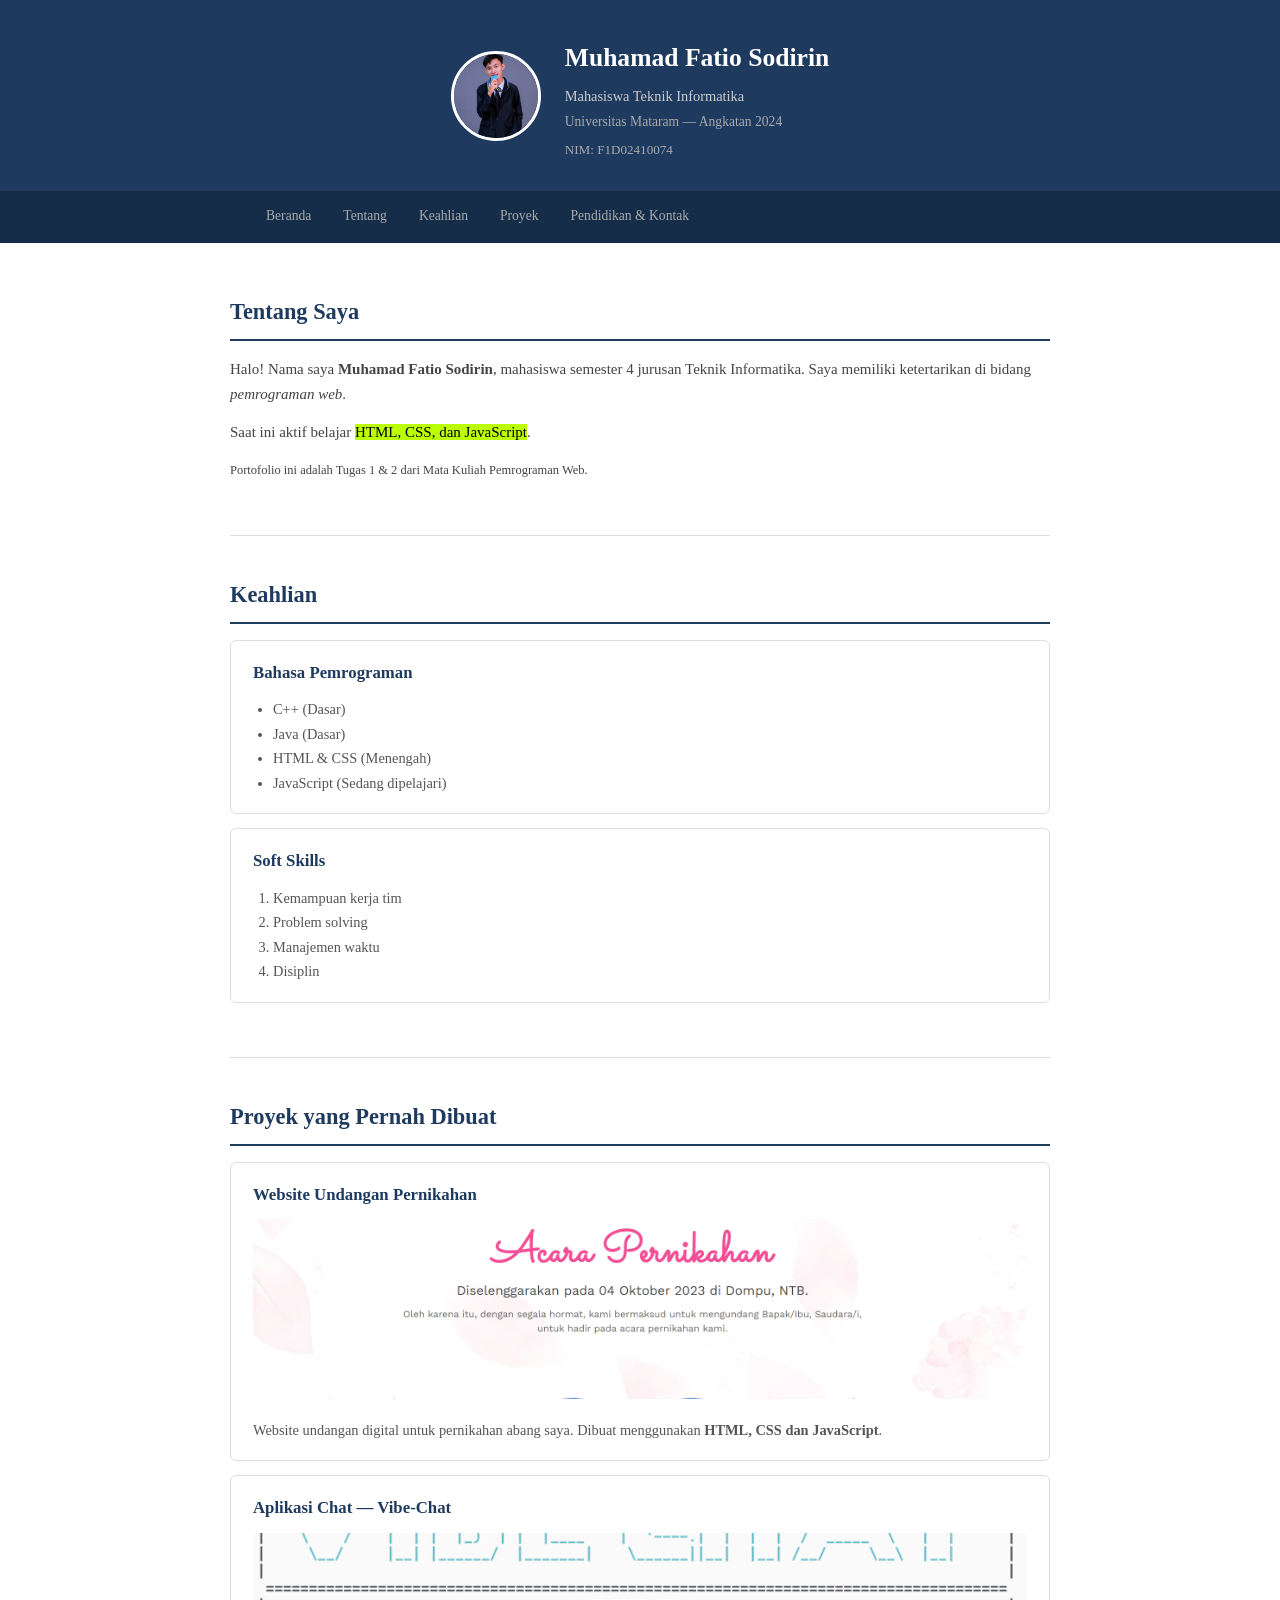
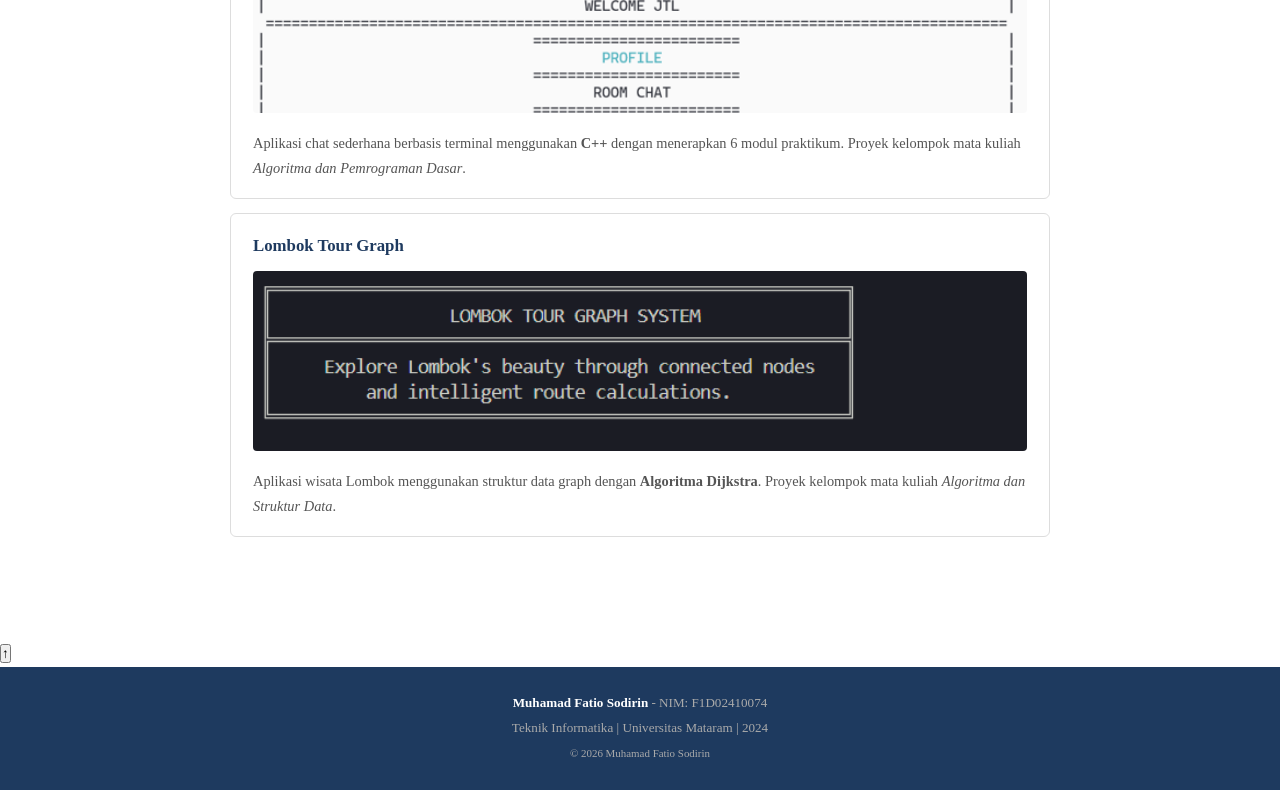
<file: index.html>
<!DOCTYPE html>
<html lang="id">
<head>
    <meta charset="UTF-8">
    <meta name="viewport" content="width=device-width, initial-scale=1.0">
    <title>Portofolio - Muhamad Fatio Sodirin</title>
    <link rel="shortcut icon" href="img/icon.png" type="image/x-icon">
    <link rel="stylesheet" href="style.css">
</head>
<body>

    <header>
        <img src="img/profile.jpg" alt="Foto profil Muhamad Fatio Sodirin">
        <div>
            <p class="sapaan" id="sapaan"></p>
            <h1>Muhamad Fatio Sodirin</h1>
            <h2>Mahasiswa Teknik Informatika</h2>
            <h3>Universitas Mataram — Angkatan 2024</h3>
            <p>NIM: F1D02410074</p>
        </div>
    </header>

    <nav>
        <div class="container">
            <ul>
                <li><a href="index.html" class="nav-link">Beranda</a></li>
                <li><a href="#tentang" class="nav-link">Tentang</a></li>
                <li><a href="#keahlian" class="nav-link">Keahlian</a></li>
                <li><a href="#proyek" class="nav-link">Proyek</a></li>
                <li><a href="halaman2.html" class="nav-link">Pendidikan & Kontak</a></li>
            </ul>
        </div>
    </nav>

    <main>
        <div class="container">

            <section id="tentang" class="fade-section">
                <h2>Tentang Saya</h2>
                <p>
                    Halo! Nama saya <strong>Muhamad Fatio Sodirin</strong>, mahasiswa semester 4 jurusan
                    Teknik Informatika. Saya memiliki ketertarikan di bidang <em>pemrograman web</em>.
                </p>
                <p>
                    Saat ini aktif belajar <mark>HTML, CSS, dan JavaScript</mark>.
                </p>
                <p><small>Portofolio ini adalah Tugas 1 & 2 dari Mata Kuliah Pemrograman Web.</small></p>
            </section>

            <section id="keahlian" class="fade-section">
                <h2>Keahlian</h2>

                <article>
                    <h3>Bahasa Pemrograman</h3>
                    <ul>
                        <li>C++ (Dasar)</li>
                        <li>Java (Dasar)</li>
                        <li>HTML & CSS (Menengah)</li>
                        <li>JavaScript (Sedang dipelajari)</li>
                    </ul>
                </article>

                <article>
                    <h3>Soft Skills</h3>
                    <ol>
                        <li>Kemampuan kerja tim</li>
                        <li>Problem solving</li>
                        <li>Manajemen waktu</li>
                        <li>Disiplin</li>
                    </ol>
                </article>
            </section>

            <section id="proyek" class="fade-section">
                <h2>Proyek yang Pernah Dibuat</h2>

                <article>
                    <h3>Website Undangan Pernikahan</h3>
                    <img src="img/undangan-pernikahan.png" alt="Preview Website Undangan Pernikahan">
                    <p>
                        Website undangan digital untuk pernikahan abang saya.
                        Dibuat menggunakan <strong>HTML, CSS dan JavaScript</strong>.
                    </p>
                </article>

                <article>
                    <h3>Aplikasi Chat — Vibe-Chat</h3>
                    <img src="img/vibechat.png" alt="Preview Aplikasi Vibe-Chat">
                    <p>
                        Aplikasi chat sederhana berbasis terminal menggunakan <strong>C++</strong>
                        dengan menerapkan 6 modul praktikum. Proyek kelompok mata kuliah
                        <em>Algoritma dan Pemrograman Dasar</em>.
                    </p>
                </article>

                <article>
                    <h3>Lombok Tour Graph</h3>
                    <img src="img/lombok-tour-graph.png" alt="Preview Lombok Tour Graph">
                    <p>
                        Aplikasi wisata Lombok menggunakan struktur data graph dengan
                        <strong>Algoritma Dijkstra</strong>. Proyek kelompok mata kuliah
                        <em>Algoritma dan Struktur Data</em>.
                    </p>
                </article>
            </section>

        </div>
    </main>

    <button id="back-to-top" title="Kembali ke atas">↑</button>

    <footer>
        <div class="container">
            <p><strong>Muhamad Fatio Sodirin</strong> - NIM: F1D02410074</p>
            <p>Teknik Informatika | Universitas Mataram | 2024</p>
            <p><small>&copy; 2026 Muhamad Fatio Sodirin</small></p>
        </div>
    </footer>

    <script src="script.js"></script>
</body>
</html>
</file>
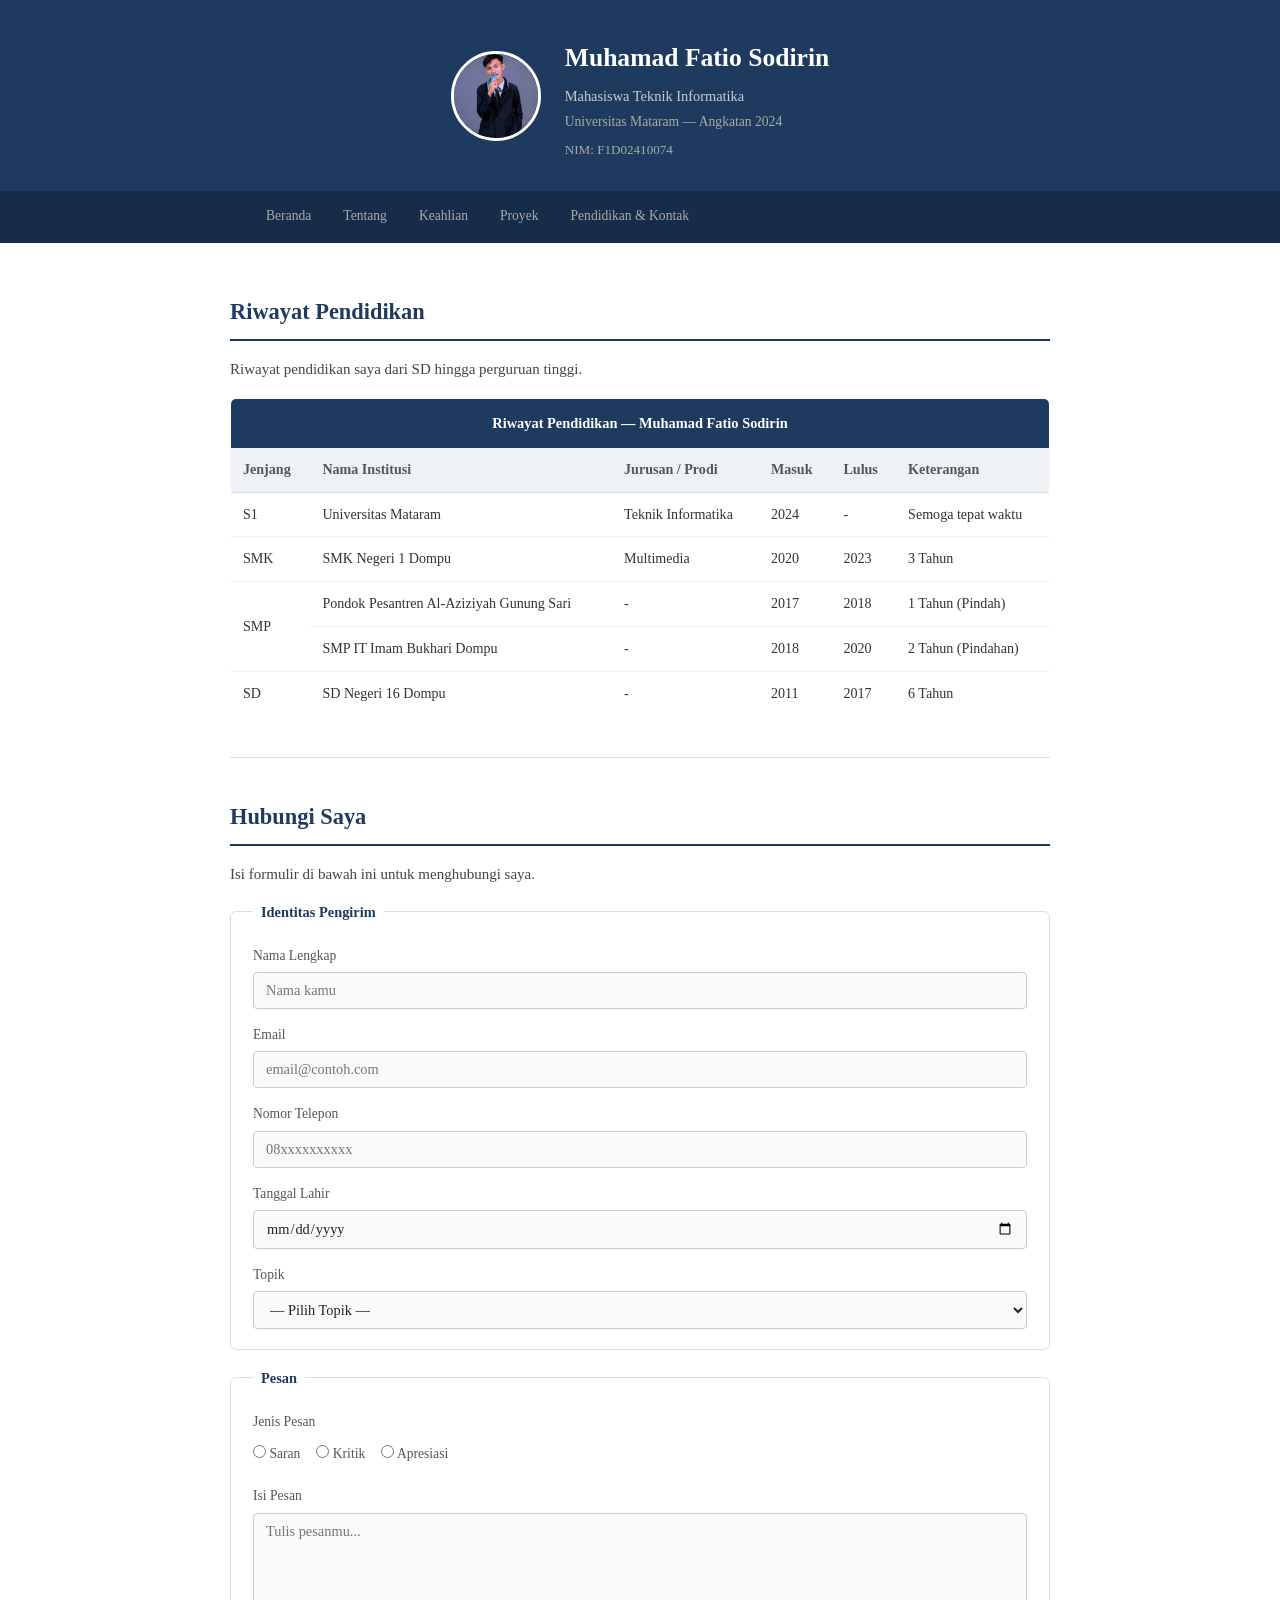
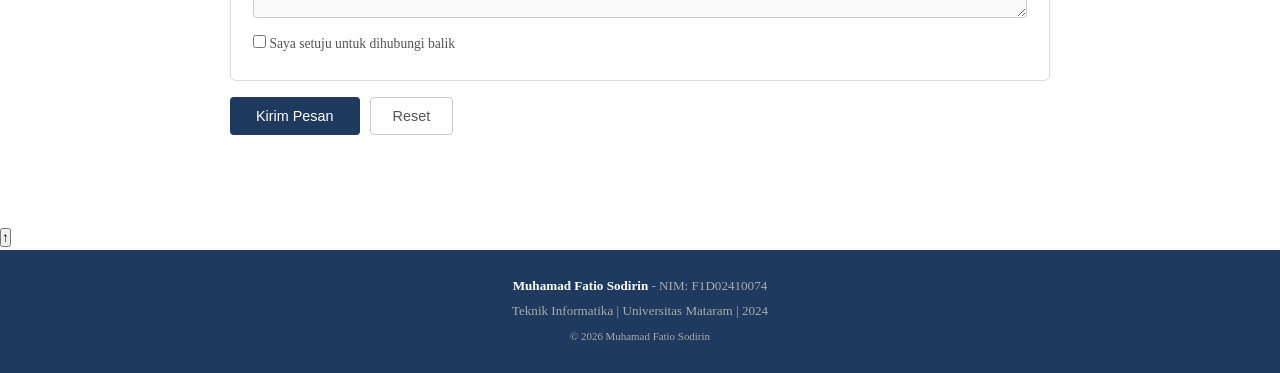
<file: halaman2.html>
<!DOCTYPE html>
<html lang="id">
<head>
    <meta charset="UTF-8">
    <meta name="viewport" content="width=device-width, initial-scale=1.0">
    <title>Pendidikan & Kontak - Muhamad Fatio Sodirin</title>
    <link rel="shortcut icon" href="img/icon.jpg" type="image/x-icon">
    <link rel="stylesheet" href="style.css">
</head>
<body>

    <header>
        <img src="img/profile.jpg" alt="Foto profil Muhamad Fatio Sodirin">
        <div>
            <p class="sapaan" id="sapaan"></p>
            <h1>Muhamad Fatio Sodirin</h1>
            <h2>Mahasiswa Teknik Informatika</h2>
            <h3>Universitas Mataram — Angkatan 2024</h3>
            <p>NIM: F1D02410074</p>
        </div>
    </header>

    <nav>
        <div class="container">
            <ul>
                <li><a href="index.html" class="nav-link">Beranda</a></li>
                <li><a href="index.html#tentang" class="nav-link">Tentang</a></li>
                <li><a href="index.html#keahlian" class="nav-link">Keahlian</a></li>
                <li><a href="index.html#proyek" class="nav-link">Proyek</a></li>
                <li><a href="halaman2.html" class="nav-link">Pendidikan & Kontak</a></li>
            </ul>
        </div>
    </nav>

    <main>
        <div class="container">

            <section id="pendidikan" class="fade-section">
                <h2>Riwayat Pendidikan</h2>
                <p>Riwayat pendidikan saya dari SD hingga perguruan tinggi.</p>

                <table>
                    <thead>
                        <tr>
                            <td colspan="6"><strong>Riwayat Pendidikan — Muhamad Fatio Sodirin</strong></td>
                        </tr>
                        <tr>
                            <th>Jenjang</th>
                            <th>Nama Institusi</th>
                            <th>Jurusan / Prodi</th>
                            <th>Masuk</th>
                            <th>Lulus</th>
                            <th>Keterangan</th>
                        </tr>
                    </thead>
                    <tbody>
                        <tr>
                            <td>S1</td>
                            <td>Universitas Mataram</td>
                            <td>Teknik Informatika</td>
                            <td>2024</td>
                            <td>-</td>
                            <td>Semoga tepat waktu</td>
                        </tr>
                        <tr>
                            <td>SMK</td>
                            <td>SMK Negeri 1 Dompu</td>
                            <td>Multimedia</td>
                            <td>2020</td>
                            <td>2023</td>
                            <td>3 Tahun</td>
                        </tr>
                        <tr>
                            <td rowspan="2">SMP</td>
                            <td>Pondok Pesantren Al-Aziziyah Gunung Sari</td>
                            <td>-</td>
                            <td>2017</td>
                            <td>2018</td>
                            <td>1 Tahun (Pindah)</td>
                        </tr>
                        <tr>
                            <td>SMP IT Imam Bukhari Dompu</td>
                            <td>-</td>
                            <td>2018</td>
                            <td>2020</td>
                            <td>2 Tahun (Pindahan)</td>
                        </tr>
                        <tr>
                            <td>SD</td>
                            <td>SD Negeri 16 Dompu</td>
                            <td>-</td>
                            <td>2011</td>
                            <td>2017</td>
                            <td>6 Tahun</td>
                        </tr>
                    </tbody>
                </table>
            </section>

            <section id="kontak" class="fade-section">
                <h2>Hubungi Saya</h2>
                <p>Isi formulir di bawah ini untuk menghubungi saya.</p>

                <form action="#" method="post">

                    <fieldset>
                        <legend>Identitas Pengirim</legend>

                        <div class="form-group">
                            <label for="nama">Nama Lengkap</label>
                            <input type="text" id="nama" name="nama" placeholder="Nama kamu" required>
                        </div>

                        <div class="form-group">
                            <label for="email">Email</label>
                            <input type="email" id="email" name="email" placeholder="email@contoh.com" required>
                        </div>

                        <div class="form-group">
                            <label for="telepon">Nomor Telepon</label>
                            <input type="number" id="telepon" name="telepon" placeholder="08xxxxxxxxxx">
                        </div>

                        <div class="form-group">
                            <label for="tgl-lahir">Tanggal Lahir</label>
                            <input type="date" id="tgl-lahir" name="tgl_lahir">
                        </div>

                        <div class="form-group">
                            <label for="topik">Topik</label>
                            <select id="topik" name="topik" required>
                                <option value="">— Pilih Topik —</option>
                                <option value="kolaborasi">Kolaborasi Proyek</option>
                                <option value="pertanyaan">Pertanyaan Umum</option>
                                <option value="lainnya">Lainnya</option>
                            </select>
                        </div>

                    </fieldset>

                    <fieldset>
                        <legend>Pesan</legend>

                        <div class="form-group">
                            <label>Jenis Pesan</label>
                            <div class="radio-group">
                                <label><input type="radio" name="jenis_pesan" value="saran"> Saran</label>
                                <label><input type="radio" name="jenis_pesan" value="kritik"> Kritik</label>
                                <label><input type="radio" name="jenis_pesan" value="apresiasi"> Apresiasi</label>
                            </div>
                        </div>

                        <div class="form-group">
                            <label for="pesan">Isi Pesan</label>
                            <textarea id="pesan" name="pesan" rows="5" placeholder="Tulis pesanmu..." required></textarea>
                        </div>

                        <div class="form-group">
                            <label>
                                <input type="checkbox" name="setuju" required>
                                Saya setuju untuk dihubungi balik
                            </label>
                        </div>

                    </fieldset>

                    <div class="form-actions">
                        <button type="submit" class="btn-submit">Kirim Pesan</button>
                        <button type="reset" class="btn-reset">Reset</button>
                    </div>

                </form>
            </section>

        </div>
    </main>

    <button id="back-to-top" title="Kembali ke atas">↑</button>

    <footer>
        <div class="container">
            <p><strong>Muhamad Fatio Sodirin</strong> - NIM: F1D02410074</p>
            <p>Teknik Informatika | Universitas Mataram | 2024</p>
            <p><small>&copy; 2026 Muhamad Fatio Sodirin</small></p>
        </div>
    </footer>

    <script src="script.js"></script>
</body>
</html>
</file>
<file: style.css>
* {
    margin: 0;
    padding: 0;
    box-sizing: border-box;
}

mark{
    background-color: #bbff00;
}

body {
    font-family: Georgia, serif;
    line-height: 1.7;
    font-size: 15px;
}

.container {
    max-width: 860px;
    margin: 0 auto;
    padding: 0 20px;
}

header {
    background-color: #1e3a5f;
    color: white;
    padding: 30px 40px;
    display: flex;
    align-items: center;
    gap: 24px;
    justify-content: center;
}

header img {
    width: 90px;
    height: 90px;
    border-radius: 50%;
    object-fit: cover;
    border: 3px solid white;
}

header h1 {
    font-size: 1.6rem;
    margin-bottom: 4px;
}

header h2 {
    font-size: 0.9rem;
    font-weight: normal;
    color: #ccc;
}

header h3 {
    font-size: 0.85rem;
    font-weight: normal;
    color: #aaa;
    margin-top: 2px;
}

header p {
    font-size: 0.82rem;
    color: #aaa;
    margin-top: 6px;
}

nav {
    background-color: #162d4a;
    position: sticky;
    top: 0;
    z-index: 100;
}

nav ul {
    list-style: none;
    display: flex;
    flex-wrap: wrap;
    max-width: 860px;
    margin: 0 auto;
    padding: 0 20px;
}

.nav-link {
    display: block;
    padding: 13px 16px;
    color: #aaa;
    text-decoration: none;
    font-size: 0.85rem;
    border-bottom: 2px solid transparent;
    transition: color 0.2s, border-color 0.2s;
}

.nav-link:hover {
    color: white;
    border-bottom-color: #e8a020;
}

.nav-link:focus-visible {
    outline: 2px solid #e8a020;
    outline-offset: -2px;
    color: white;
}

main {
    padding: 10px 0 50px;
}

section {
    padding: 40px 0;
    border-bottom: 1px solid #ddd;
}

section:last-child {
    border-bottom: none;
}

section h2 {
    font-size: 1.4rem;
    color: #1e3a5f;
    margin-bottom: 16px;
    padding-bottom: 8px;
    border-bottom: 2px solid #1e3a5f;
}

section p {
    color: #444;
    margin-bottom: 12px;
}

article {
    background-color: white;
    border: 1px solid #ddd;
    border-radius: 6px;
    padding: 18px 22px;
    margin-bottom: 14px;
}

article h3 {
    font-size: 1.05rem;
    color: #1e3a5f;
    margin-bottom: 10px;
}

article img {
    width: 100%;
    max-height: 180px;
    object-fit: cover;
    border-radius: 4px;
    margin-bottom: 10px;
}

article ul, article ol {
    padding-left: 20px;
    color: #555;
    font-size: 0.9rem;
}

article p {
    font-size: 0.9rem;
    color: #555;
    margin-bottom: 0;
}

table {
    width: 100%;
    border-collapse: collapse;
    margin-top: 16px;
    font-size: 0.88rem;
    background-color: white;
    border: 1px solid #ddd;
    border-radius: 6px;
    overflow: hidden;
}

table thead tr:first-child td {
    background-color: #1e3a5f;
    color: white;
    text-align: center;
    padding: 12px;
    font-size: 0.9rem;
}

table thead tr:last-child th {
    background-color: #eef2f7;
    color: #555;
    padding: 10px 12px;
    text-align: left;
    border-bottom: 1px solid #ddd;
}

table tbody td {
    padding: 10px 12px;
    border-bottom: 1px solid #eee;
    color: #333;
    vertical-align: middle;
}

table tbody tr:last-child td {
    border-bottom: none;
}

table tbody tr:hover {
    background-color: #f9f9f9;
}

fieldset {
    border: 1px solid #ddd;
    border-radius: 6px;
    padding: 20px 22px;
    margin-bottom: 16px;
    background-color: white;
}

legend {
    font-weight: bold;
    color: #1e3a5f;
    padding: 0 8px;
    font-size: 0.9rem;
}

.form-group {
    display: flex;
    flex-direction: column;
    margin-bottom: 14px;
}

.form-group:last-child {
    margin-bottom: 0;
}

.form-group label {
    font-size: 0.85rem;
    color: #555;
    margin-bottom: 5px;
}

.form-group input[type="text"],
.form-group input[type="email"],
.form-group input[type="number"],
.form-group input[type="date"],
.form-group select,
.form-group textarea {
    padding: 9px 12px;
    border: 1px solid #ccc;
    border-radius: 4px;
    font-family: Georgia, serif;
    font-size: 0.9rem;
    color: #222;
    background-color: #fafafa;
    outline: none;
    transition: border-color 0.2s;
}

.form-group input:focus,
.form-group select:focus,
.form-group textarea:focus {
    border-color: #1e3a5f;
}

.form-group textarea {
    resize: vertical;
}

.radio-group {
    display: flex;
    gap: 16px;
    flex-wrap: wrap;
    margin-top: 4px;
    font-size: 0.9rem;
    color: #444;
}

.form-actions {
    display: flex;
    gap: 10px;
    margin-top: 6px;
}

.btn-submit {
    background-color: #1e3a5f;
    color: white;
    border: none;
    padding: 10px 26px;
    border-radius: 4px;
    font-size: 0.9rem;
    cursor: pointer;
    transition: background-color 0.2s;
}

.btn-submit:hover {
    background-color: #162d4a;
}

.btn-submit:focus-visible {
    outline: 2px solid #e8a020;
    outline-offset: 2px;
}

.btn-reset {
    background-color: white;
    color: #555;
    border: 1px solid #ccc;
    padding: 10px 22px;
    border-radius: 4px;
    font-size: 0.9rem;
    cursor: pointer;
    transition: border-color 0.2s;
}

.btn-reset:hover {
    border-color: #1e3a5f;
    color: #1e3a5f;
}

footer {
    background-color: #1e3a5f;
    color: #aaa;
    padding: 24px 0;
    text-align: center;
    font-size: 0.82rem;
    line-height: 1.9;
}

footer strong {
    color: white;
}

#greeting {
    display: flex;
    flex-direction: column;
    align-items: center;
}

.greeting-text {
    font-size: 1.1rem;
    font-weight: bold;
    color: #1e3a5f;
}

/* ── 2. Form validation ── */
.input-error {
    border-color: #c0392b !important;
    background-color: #fff5f5 !important;
}

.error-msg {
    display: block;
    color: #c0392b;
    font-size: 0.78rem;
    margin-top: 4px;
}

/* ── 3. Event handling ── */

/* Nav link aktif */
.nav-link.nav-active {
    color: white;
    border-bottom-color: #e8a020;
}
</file>
